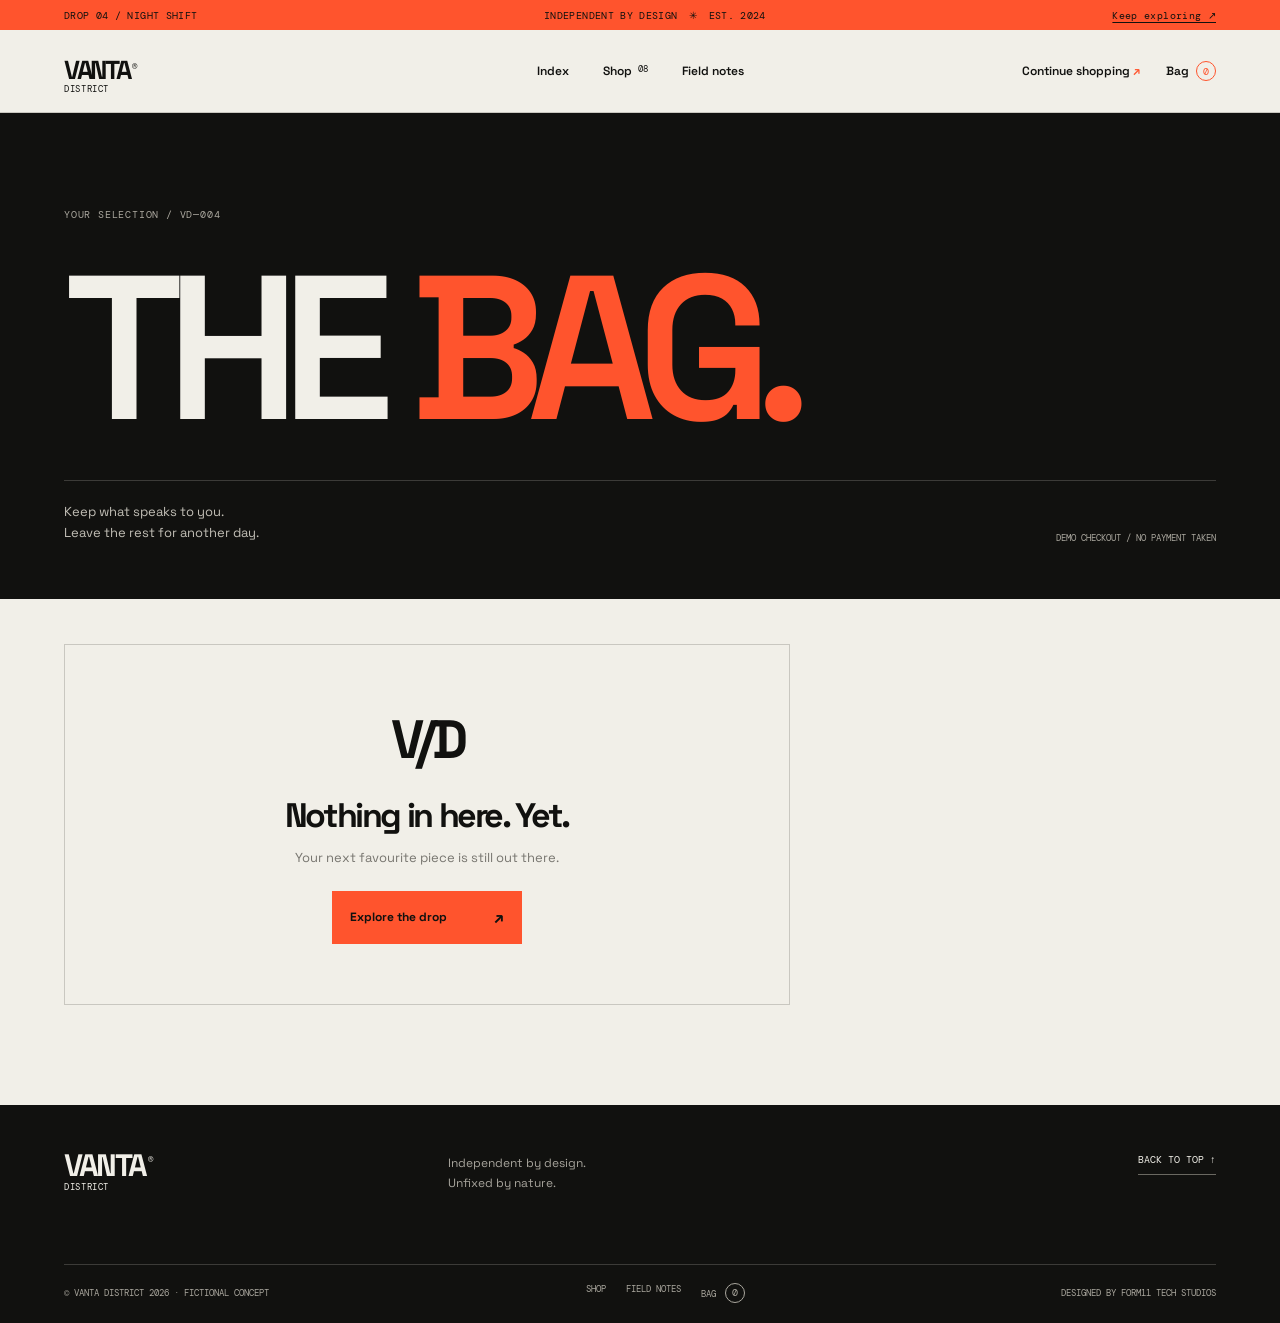
<file: bag.html>
<!doctype html><html lang="en"><head><meta charset="utf-8"><meta name="viewport" content="width=device-width, initial-scale=1"><meta name="theme-color" content="#11110f"><meta name="description" content="Review your Vanta District demo shopping bag."><title>Your Bag — VANTA DISTRICT</title><link rel="preconnect" href="https://fonts.googleapis.com"><link rel="preconnect" href="https://fonts.gstatic.com" crossorigin><link href="https://fonts.googleapis.com/css2?family=DM+Mono:wght@400;500&family=Space+Grotesk:wght@400;500;600;700&display=swap" rel="stylesheet"><link rel="stylesheet" href="styles.css"><script defer src="app.js"></script></head><body id="top" data-page="bag"><div class="announcement"><span>DROP 04 / NIGHT SHIFT</span><span>INDEPENDENT BY DESIGN <i>✳</i> EST. 2024</span><a href="shop.html">Keep exploring ↗</a></div><header class="site-header"><a class="wordmark" href="index.html">VANTA<span>®</span><b>DISTRICT</b></a><button class="menu-toggle" aria-expanded="false" aria-controls="primary-nav"><span></span><span></span><span class="sr-only">Toggle navigation</span></button><nav id="primary-nav" class="primary-nav"><a href="index.html">Index</a><a href="shop.html">Shop <sup>08</sup></a><a href="campaign.html">Field notes</a></nav><div class="header-actions"><a class="search-link" href="shop.html">Continue shopping <span>↗</span></a><a class="bag-link active" href="bag.html">Bag <span class="cart-count">0</span></a></div></header><main><section class="page-masthead bag-masthead"><p class="eyebrow">YOUR SELECTION / VD—004</p><h1>THE <em>BAG.</em></h1><div class="masthead-bottom"><p>Keep what speaks to you.<br>Leave the rest for another day.</p><span>DEMO CHECKOUT / NO PAYMENT TAKEN</span></div></section><section class="bag-layout section" data-bag-root></section></main><footer class="site-footer"><div class="footer-top"><a class="wordmark footer-wordmark" href="index.html">VANTA<span>®</span><b>DISTRICT</b></a><p>Independent by design.<br>Unfixed by nature.</p><a class="back-top" href="#top" onclick="window.scrollTo({top:0,behavior:'smooth'});return false">BACK TO TOP ↑</a></div><div class="footer-bottom"><span>© VANTA DISTRICT 2026 · FICTIONAL CONCEPT</span><div><a href="shop.html">SHOP</a><a href="campaign.html">FIELD NOTES</a><a href="bag.html">BAG <span class="cart-count">0</span></a></div><span>DESIGNED BY FORM11 TECH STUDIOS</span></div></footer></body></html>
</file>
<file: styles.css>
:root{--ink:#11110f;--bone:#f1efe8;--paper:#e7e4dc;--acid:#ff542d;--muted:#85837c;--line:rgba(241,239,232,.19);--dark-line:rgba(17,17,15,.18);--display:'Space Grotesk',Arial,sans-serif;--mono:'DM Mono',monospace;--gutter:clamp(20px,5vw,76px)}
*{box-sizing:border-box}html{scroll-behavior:smooth;scroll-padding-top:90px}body{margin:0;background:var(--bone);color:var(--ink);font-family:var(--display);-webkit-font-smoothing:antialiased}body.menu-open{overflow:hidden}a{color:inherit;text-decoration:none}button,input,select{font:inherit}button,a,input,select{ -webkit-tap-highlight-color:transparent}button{color:inherit}button:focus-visible,a:focus-visible,input:focus-visible,select:focus-visible{outline:2px solid var(--acid);outline-offset:4px}img{display:block;max-width:100%}.sr-only{position:absolute;width:1px;height:1px;padding:0;margin:-1px;overflow:hidden;clip:rect(0,0,0,0);white-space:nowrap;border:0}.announcement{height:30px;padding:0 var(--gutter);background:var(--acid);display:flex;align-items:center;justify-content:space-between;gap:16px;font:10px var(--mono);letter-spacing:.035em}.announcement i{font-style:normal;padding:0 5px}.announcement a{text-decoration:underline;text-underline-offset:3px}.site-header{height:83px;padding:0 var(--gutter);display:grid;grid-template-columns:1fr 1fr 1fr;align-items:center;background:var(--bone);position:relative;z-index:20;border-bottom:1px solid var(--dark-line)}.wordmark{display:inline-flex;align-items:flex-start;position:relative;width:max-content;font-size:26px;font-weight:700;letter-spacing:-.09em;line-height:.82}.wordmark span{font:9px var(--mono);letter-spacing:0;margin:0 5px 0 3px}.wordmark b{font:9px var(--mono);letter-spacing:.07em;position:absolute;top:23px;left:0}.primary-nav{display:flex;justify-content:center;align-items:center;gap:34px}.primary-nav a,.header-actions a{font-size:12px;font-weight:600;transition:color .25s}.primary-nav a:hover,.header-actions a:hover{color:var(--acid)}.primary-nav a.active{color:var(--acid)}.primary-nav sup{font:9px var(--mono);vertical-align:top;margin-left:3px}.header-actions{display:flex;justify-content:flex-end;align-items:center;gap:26px}.header-actions a span{color:var(--acid)}.cart-count{display:inline-flex;align-items:center;justify-content:center;min-width:20px;height:20px;margin-left:4px;padding:0 5px;border:1px solid currentColor;border-radius:50%;font:10px var(--mono)}.menu-toggle{display:none}.home-hero{height:min(790px,calc(100svh - 113px));min-height:600px;position:relative;overflow:hidden;background:#30302c;color:var(--bone)}.hero-image,.hero-shade{position:absolute;inset:0}.hero-image{background-image:url('https://images.unsplash.com/photo-1523398002811-999ca8dec234?auto=format&fit=crop&w=2200&q=90');background-position:center 42%;background-size:cover;transform:scale(1.035);animation:hero-settle 1.4s cubic-bezier(.2,.7,.2,1) both}.hero-shade{background:linear-gradient(90deg,rgba(12,12,11,.74) 0%,rgba(12,12,11,.42) 46%,rgba(12,12,11,.03) 100%),linear-gradient(0deg,rgba(12,12,11,.5),transparent 30%,rgba(12,12,11,.2))}.hero-topline,.hero-bottom{position:absolute;left:var(--gutter);right:var(--gutter);display:flex;justify-content:space-between;gap:20px;font:10px var(--mono);letter-spacing:.04em}.hero-topline{top:30px}.hero-copy{position:absolute;left:var(--gutter);top:49%;transform:translateY(-43%);max-width:780px}.eyebrow{font:10px var(--mono);letter-spacing:.08em;text-transform:uppercase}.hero-copy .eyebrow{display:flex;align-items:center;gap:10px;margin:0 0 22px}.live-dot{width:7px;height:7px;border-radius:50%;background:var(--acid);box-shadow:0 0 0 4px rgba(255,84,45,.17)}h1,h2,h3,p{margin-top:0}.hero-copy h1,.page-masthead h1,.field-hero h1{font-size:clamp(64px,10vw,150px);line-height:.81;letter-spacing:-.09em;margin:0 0 27px;font-weight:600}.hero-copy h1 em,.page-masthead h1 em,.field-hero h1 em,.section-heading h2 em,.campaign-panel h2 em,.manifesto h2 em,.newsletter h2 em,.story-intro h2 em,.field-cta h2 em{font-style:normal;color:var(--acid)}.hero-desc{max-width:340px;font-size:14px;line-height:1.65;color:rgba(241,239,232,.82);margin-bottom:25px}.button{display:inline-flex;align-items:center;justify-content:space-between;gap:45px;padding:16px 18px;min-width:190px;font-size:12px;font-weight:700;transition:background .25s,color .25s,transform .25s;border:0;cursor:pointer}.button span{font-size:16px;transition:transform .25s}.button:hover{transform:translateY(-3px)}.button:hover span{transform:translate(3px,-3px)}.button-acid{background:var(--acid);color:var(--ink)}.button-acid:hover{background:var(--bone)}.button-dark{background:var(--ink);color:var(--bone)}.button-dark:hover{background:var(--acid);color:var(--ink)}.hero-bottom{bottom:26px;align-items:end}.scroll-cue{display:flex;gap:12px;align-items:center}.scroll-cue b{font-size:18px;color:var(--acid);font-weight:400}.hero-index{position:absolute;right:var(--gutter);top:45%;font:10px var(--mono);writing-mode:vertical-rl;letter-spacing:.12em}.ticker{height:67px;background:var(--acid);display:flex;align-items:center;overflow:hidden}.ticker-track{min-width:max-content;display:flex;align-items:center;gap:30px;animation:ticker 26s linear infinite;font-size:22px;letter-spacing:-.04em;font-weight:700}.ticker-track i{font-size:19px;font-style:normal}.section{padding:100px var(--gutter)}.section-heading{display:flex;justify-content:space-between;align-items:end;margin-bottom:40px;gap:25px}.section-heading .eyebrow{margin-bottom:18px}.section-heading h2,.campaign-panel h2,.manifesto h2,.newsletter h2,.story-intro h2,.field-cta h2{font-size:clamp(48px,7vw,94px);letter-spacing:-.085em;line-height:.87;font-weight:600;margin:0}.text-link{display:inline-flex;gap:25px;align-items:center;border-bottom:1px solid currentColor;padding:0 0 9px;font-size:12px;font-weight:600;white-space:nowrap}.text-link span{color:var(--acid);transition:transform .2s}.text-link:hover span{transform:translate(4px,-3px)}.product-grid{display:grid;grid-template-columns:repeat(4,minmax(0,1fr));gap:34px 14px}.product-card{min-width:0;animation:reveal .6s both}.product-image-link{display:block;position:relative;overflow:hidden;background:#d6d3ca;aspect-ratio:3/4}.product-image-link img{width:100%;height:100%;object-fit:cover;transition:transform .7s cubic-bezier(.2,.7,.2,1),opacity .4s}.product-card:hover .product-image-link img{transform:scale(1.045)}.product-image-hit{position:absolute;inset:0;display:block}.product-image-hit img{width:100%;height:100%;object-fit:cover}.product-image-link .alt-image{position:absolute;inset:0;opacity:0}.product-card:hover .product-image-link .alt-image{opacity:1}.product-tag{position:absolute;top:12px;left:12px;background:var(--bone);padding:7px 9px;font:9px var(--mono);z-index:1}.quick-add{position:absolute;bottom:10px;left:10px;right:10px;width:calc(100% - 20px);padding:12px;background:var(--bone);border:0;display:flex;justify-content:space-between;font-size:11px;font-weight:700;cursor:pointer;transform:translateY(140%);transition:transform .3s,background .2s}.product-card:hover .quick-add,.quick-add:focus-visible{transform:translateY(0)}.quick-add:hover{background:var(--acid)}.product-info{padding-top:13px;display:grid;grid-template-columns:1fr auto;gap:6px 10px}.product-info a{font-size:13px;font-weight:600}.product-info .product-price{font:11px var(--mono);white-space:nowrap}.product-meta{grid-column:1/-1;display:flex;justify-content:space-between;color:#77756f;font:9px var(--mono);text-transform:uppercase;letter-spacing:.025em}.product-colour{display:flex;gap:4px}.colour-dot{width:9px;height:9px;border-radius:50%;border:1px solid rgba(0,0,0,.2);display:inline-block}.campaign-split{display:grid;grid-template-columns:1.05fr .95fr;min-height:670px;background:var(--paper)}.campaign-photo{min-height:560px;background-size:cover;background-position:center}.campaign-photo-one{background-image:url('https://images.unsplash.com/photo-1529139574466-a303027c1d8b?auto=format&fit=crop&w=1400&q=85')}.campaign-panel{position:relative;padding:clamp(42px,7vw,100px);display:flex;align-items:flex-start;flex-direction:column;justify-content:center;overflow:hidden}.campaign-panel .eyebrow{margin-bottom:50px;position:relative;z-index:1}.giant-index{position:absolute;right:-15px;top:35px;font-size:clamp(180px,30vw,390px);line-height:.8;font-weight:700;letter-spacing:-.13em;color:rgba(17,17,15,.045)}.campaign-panel h2{position:relative;z-index:1;margin-bottom:28px}.campaign-panel>p:not(.eyebrow){max-width:350px;font-size:13px;line-height:1.8;color:#55534d;margin-bottom:30px;position:relative;z-index:1}.panel-caption{position:absolute;bottom:24px;left:clamp(42px,7vw,100px);font:9px var(--mono);color:#77756f}.manifesto{position:relative;overflow:hidden;padding:125px var(--gutter) 90px;background:var(--ink);color:var(--bone);min-height:670px}.manifesto-mark{font-size:20px;font-weight:700;letter-spacing:-.08em;margin-bottom:75px}.manifesto-mark span{color:var(--acid);padding:0 5px}.manifesto .eyebrow{color:#aaa79e;margin-bottom:24px}.manifesto h2{font-size:clamp(75px,12vw,165px);line-height:.78}.manifesto-bottom{display:flex;justify-content:space-between;align-items:end;gap:30px;margin-top:50px;max-width:850px}.manifesto-bottom p{max-width:370px;font-size:14px;line-height:1.8;color:#aaa79e;margin:0}.manifesto-side{position:absolute;right:var(--gutter);bottom:100px;font:10px var(--mono);line-height:1.7;text-align:right;color:var(--acid)}.newsletter{padding:95px var(--gutter);display:grid;grid-template-columns:1fr 1fr auto;gap:50px;align-items:center;background:var(--acid)}.newsletter .eyebrow{margin-bottom:25px}.newsletter h2{font-size:clamp(52px,7vw,94px);margin-bottom:24px}.newsletter>div>p:last-child{font-size:13px;line-height:1.7;max-width:310px;margin:0}.newsletter-form{align-self:end;padding-bottom:6px}.newsletter-form label{font:10px var(--mono);display:block;margin-bottom:15px}.input-line{display:flex;border-bottom:1px solid var(--ink)}.input-line input{background:transparent;border:0;outline:none;min-width:0;width:100%;padding:13px 0;color:var(--ink);font-size:14px}.input-line input::placeholder{color:rgba(17,17,15,.55)}.input-line button{border:0;background:transparent;font-size:25px;padding:0 4px 0 18px;cursor:pointer}.form-message{font-size:10px;line-height:1.5;margin:12px 0 0;opacity:.72}.form-message.is-success{font-weight:700;opacity:1}.form-message.is-error{font-weight:700}.newsletter-stamp{border:1px solid var(--ink);width:90px;height:90px;display:flex;align-items:center;justify-content:center;text-align:center;font:10px/1.6 var(--mono);transform:rotate(8deg)}.site-footer{background:var(--ink);color:var(--bone);padding:48px var(--gutter) 20px}.footer-top{display:grid;grid-template-columns:1fr 1fr 1fr;align-items:start;padding-bottom:70px}.footer-wordmark{font-size:31px}.footer-wordmark b{top:28px}.footer-top p{font-size:12px;line-height:1.7;color:#a7a49c;margin:0}.back-top{justify-self:end;font:10px var(--mono);border-bottom:1px solid #6a6861;padding-bottom:8px}.footer-bottom{border-top:1px solid var(--line);padding-top:18px;display:flex;justify-content:space-between;align-items:center;gap:20px;font:9px var(--mono);color:#aaa79e}.footer-bottom>div{display:flex;gap:20px}.footer-bottom a:hover{color:var(--acid)}
/* Shop */.page-masthead{padding:95px var(--gutter) 55px;background:var(--ink);color:var(--bone)}.page-masthead .eyebrow{color:#aaa79e;margin-bottom:45px}.page-masthead h1{font-size:clamp(85px,16vw,220px);margin-bottom:48px}.masthead-bottom{display:flex;justify-content:space-between;align-items:end;gap:20px;border-top:1px solid var(--line);padding-top:20px}.masthead-bottom p{font-size:13px;line-height:1.65;margin:0;color:#c2bfb6}.masthead-bottom span{font:9px var(--mono);color:#aaa79e}.catalog{padding-top:42px}.catalog-toolbar{display:flex;justify-content:space-between;align-items:center;gap:25px;border-bottom:1px solid var(--dark-line);padding-bottom:18px;margin-bottom:25px}.filter-list{display:flex;flex-wrap:wrap;gap:8px}.filter-button{border:1px solid var(--dark-line);background:transparent;padding:10px 13px;font-size:11px;cursor:pointer;transition:background .2s,color .2s,border .2s}.filter-button span{font:9px var(--mono);margin-left:5px}.filter-button:hover,.filter-button.active{background:var(--ink);color:var(--bone);border-color:var(--ink)}.sort-label{display:flex;gap:10px;align-items:center;font:9px var(--mono);white-space:nowrap}.sort-label select{border:0;background:transparent;padding:7px 0;font:11px var(--display);cursor:pointer;max-width:170px}.catalog-grid{row-gap:40px}.catalog-count{font:10px var(--mono);color:#77756f;border-top:1px solid var(--dark-line);padding-top:18px;margin:45px 0 0}.shop-note{background:var(--acid);padding:35px var(--gutter);display:flex;justify-content:space-between;align-items:center;gap:25px}.shop-note>span{font:10px var(--mono)}.shop-note p{font-size:clamp(19px,3vw,32px);font-weight:700;letter-spacing:-.06em;line-height:.95;margin:0}.shop-note .text-link{border-color:var(--ink)}
/* Product detail */.breadcrumbs{padding:22px var(--gutter);display:flex;gap:12px;font:9px var(--mono);color:#77756f}.breadcrumbs a:hover{color:var(--acid)}.product-detail{padding:15px var(--gutter) 90px;display:grid;grid-template-columns:minmax(0,1.1fr) minmax(320px,.75fr);gap:clamp(35px,7vw,105px);align-items:start}.detail-gallery{display:grid;grid-template-columns:1fr 1fr;gap:8px}.detail-gallery img{width:100%;aspect-ratio:3/4;object-fit:cover;background:#d6d3ca}.detail-gallery img:first-child{grid-column:1/-1;aspect-ratio:4/3}.detail-info{position:sticky;top:30px;padding-top:15px}.detail-info .eyebrow{color:#77756f;margin-bottom:24px}.detail-title-row{display:flex;justify-content:space-between;align-items:start;gap:20px}.detail-title-row h1{font-size:clamp(40px,5vw,68px);line-height:.9;letter-spacing:-.08em;margin:0 0 15px}.detail-price{font:13px var(--mono);padding-top:7px;white-space:nowrap}.detail-subtitle{font:10px var(--mono);color:#77756f;margin-bottom:28px}.detail-description{font-size:13px;line-height:1.8;color:#55534d;max-width:460px;padding-bottom:24px;border-bottom:1px solid var(--dark-line)}.detail-label{font:10px var(--mono);display:block;margin:25px 0 12px}.detail-colours{display:flex;gap:9px;flex-wrap:wrap}.colour-choice{width:29px;height:29px;border-radius:50%;border:1px solid rgba(0,0,0,.22);position:relative;cursor:pointer}.colour-choice[aria-pressed="true"]:after{content:"";position:absolute;inset:-5px;border:1px solid var(--ink);border-radius:50%}.size-options{display:grid;grid-template-columns:repeat(5,1fr);gap:6px}.size-button{padding:13px 5px;border:1px solid var(--dark-line);background:transparent;font:11px var(--mono);cursor:pointer}.size-button[aria-pressed="true"],.size-button:hover{background:var(--ink);color:var(--bone)}.size-error{font-size:11px;color:#b52d18;min-height:15px;margin:8px 0 0}.quantity-row{display:flex;align-items:center;justify-content:space-between;margin:24px 0}.quantity-control{display:flex;border:1px solid var(--dark-line);align-items:center}.quantity-control button{width:38px;height:38px;border:0;background:transparent;cursor:pointer;font-size:17px}.quantity-control output{width:25px;text-align:center;font:11px var(--mono)}.add-to-bag{width:100%;border:0;display:flex;justify-content:space-between;align-items:center;background:var(--acid);padding:18px;font-size:12px;font-weight:700;cursor:pointer;transition:background .2s}.add-to-bag:hover{background:var(--ink);color:var(--bone)}.demo-note{font:9px/1.6 var(--mono);color:#77756f;margin-top:14px}.related-section{border-top:1px solid var(--dark-line);padding-top:80px}
/* Bag */.bag-layout{padding-top:45px;display:grid;grid-template-columns:minmax(0,1.4fr) minmax(280px,.65fr);gap:clamp(35px,7vw,100px);align-items:start;min-height:330px}.bag-items{border-top:1px solid var(--dark-line)}.bag-item{display:grid;grid-template-columns:130px 1fr auto;gap:20px;padding:20px 0;border-bottom:1px solid var(--dark-line)}.bag-item img{width:130px;aspect-ratio:3/4;object-fit:cover;background:#d6d3ca}.bag-item-info{display:flex;flex-direction:column;align-items:start}.bag-item-info a{font-weight:600;font-size:15px}.bag-item-info .bag-meta{font:10px/1.8 var(--mono);color:#77756f;margin-top:8px}.bag-item-controls{display:flex;align-items:center;gap:12px;margin-top:auto}.mini-quantity{display:flex;align-items:center;border:1px solid var(--dark-line)}.mini-quantity button{border:0;background:transparent;width:29px;height:28px;cursor:pointer}.mini-quantity span{font:10px var(--mono);min-width:17px;text-align:center}.remove-item{font-size:10px;text-decoration:underline;text-underline-offset:3px;background:none;border:0;cursor:pointer;color:#77756f}.bag-item-price{font:12px var(--mono);white-space:nowrap}.bag-summary{padding:25px;background:var(--paper);position:sticky;top:25px}.bag-summary h2{font-size:27px;letter-spacing:-.07em;margin:0 0 24px}.summary-line{display:flex;justify-content:space-between;gap:15px;font-size:12px;margin:14px 0}.summary-line span:last-child{font-family:var(--mono);font-size:11px}.summary-total{border-top:1px solid var(--dark-line);padding-top:18px;margin-top:20px;font-weight:700}.bag-summary .button{width:100%;margin-top:15px;min-width:0}.bag-legal{font:9px/1.7 var(--mono);color:#77756f;margin:15px 0 0}.empty-bag{padding:60px 25px;border:1px solid var(--dark-line);text-align:center}.empty-bag .empty-mark{font-size:54px;letter-spacing:-.1em;font-weight:700;margin-bottom:20px}.empty-bag h2{font-size:34px;letter-spacing:-.07em;margin-bottom:12px}.empty-bag p{font-size:13px;color:#77756f;margin-bottom:25px}.checkout-notice{padding:20px;background:#dce9d6;border-left:3px solid #496e3d;margin-bottom:25px;font-size:12px;line-height:1.7}.checkout-notice strong{display:block;margin-bottom:4px}.bag-toast{position:fixed;right:20px;bottom:20px;z-index:50;background:var(--ink);color:var(--bone);padding:16px 20px;max-width:calc(100% - 40px);font-size:12px;box-shadow:0 8px 35px #0002;animation:toast-in .25s both}
/* Campaign */.field-hero{position:relative;min-height:640px;height:min(740px,85svh);color:var(--bone);background:#292825;overflow:hidden;padding:30px var(--gutter)}.field-hero-image,.field-hero-overlay{position:absolute;inset:0}.field-hero-image{background:url('https://images.unsplash.com/photo-1529139574466-a303027c1d8b?auto=format&fit=crop&w=2200&q=90') center 38%/cover;transform:scale(1.02)}.field-hero-overlay{background:linear-gradient(90deg,rgba(12,12,11,.7),rgba(12,12,11,.1)),linear-gradient(0deg,rgba(12,12,11,.45),transparent 35%)}.field-hero>.eyebrow,.field-hero h1,.field-hero-bottom{position:relative}.field-hero>.eyebrow{margin-top:5px}.field-hero h1{margin-top:150px;font-size:clamp(55px,9vw,130px)}.field-hero-bottom{position:absolute;bottom:25px;left:var(--gutter);right:var(--gutter);display:flex;justify-content:space-between;font:10px var(--mono)}.story-intro{display:grid;grid-template-columns:.65fr 1.35fr;gap:40px}.story-intro .eyebrow{padding-top:12px}.story-intro h2{margin-bottom:35px}.story-intro>div>p:not(:first-child){max-width:680px;font-size:14px;line-height:1.9;color:#55534d}.field-image-grid{padding:0 var(--gutter) 110px;display:grid;grid-template-columns:1fr .85fr;gap:45px 20px;align-items:start}.field-figure{margin:0}.field-figure img{width:100%;object-fit:cover;background:#d6d3ca}.field-figure-tall img{aspect-ratio:4/5}.field-figure-short{margin-top:100px}.field-figure-short img{aspect-ratio:4/5}.field-figure-wide{grid-column:1/-1;width:78%;margin:0 auto}.field-figure-wide img{aspect-ratio:16/8}.field-figure figcaption{font:9px var(--mono);color:#77756f;margin-top:12px}.principles{background:var(--paper)}.principles>.eyebrow{margin-bottom:40px}.principle-row{display:grid;grid-template-columns:70px 1fr 1fr;gap:25px;align-items:start;border-top:1px solid var(--dark-line);padding:25px 0}.principle-row>span{font:10px var(--mono);color:var(--acid)}.principle-row h3{font-size:clamp(25px,3vw,40px);letter-spacing:-.06em;margin:0}.principle-row p{max-width:400px;font-size:13px;line-height:1.8;color:#55534d;margin:0}.field-cta{padding:110px var(--gutter);background:var(--ink);color:var(--bone)}.field-cta .eyebrow{margin-bottom:28px}.field-cta h2{font-size:clamp(65px,10vw,135px);margin-bottom:35px}.field-cta .button{margin-top:5px}
@keyframes hero-settle{from{transform:scale(1.12);opacity:.7}to{transform:scale(1.035);opacity:1}}@keyframes ticker{to{transform:translateX(-25%)}}@keyframes reveal{from{opacity:0;transform:translateY(15px)}to{opacity:1;transform:translateY(0)}}@keyframes toast-in{from{opacity:0;transform:translateY(10px)}to{opacity:1;transform:translateY(0)}}
@media(max-width:1000px){.product-grid{grid-template-columns:repeat(2,minmax(0,1fr));gap:30px 12px}.quick-add{transform:translateY(0)}.campaign-split{min-height:0}.campaign-photo{min-height:570px}.campaign-panel{padding:50px 35px}.panel-caption{left:35px}.newsletter{grid-template-columns:1fr 1fr}.newsletter-stamp{display:none}.product-detail{gap:35px;grid-template-columns:1fr .9fr}.detail-title-row{display:block}.detail-price{padding:0 0 14px}.bag-layout{gap:30px}.bag-item{grid-template-columns:100px 1fr auto;gap:14px}.bag-item img{width:100px}}
@media(max-width:700px){.announcement{height:28px;font-size:8px}.announcement>span:nth-child(2){display:none}.site-header{height:70px;grid-template-columns:1fr auto auto;gap:18px}.wordmark{font-size:24px}.wordmark b{top:21px}.menu-toggle{display:flex;width:35px;height:35px;border:0;background:transparent;flex-direction:column;justify-content:center;gap:5px;align-items:center;cursor:pointer;grid-column:2;grid-row:1}.menu-toggle span:not(.sr-only){display:block;width:22px;height:1px;background:var(--ink);transition:transform .2s}.menu-toggle[aria-expanded="true"] span:first-child{transform:translateY(3px) rotate(45deg)}.menu-toggle[aria-expanded="true"] span:nth-child(2){transform:translateY(-3px) rotate(-45deg)}.header-actions{grid-column:3;grid-row:1;gap:12px}.search-link{display:none}.header-actions a{font-size:11px}.primary-nav{display:none;position:absolute;top:70px;left:0;right:0;background:var(--bone);padding:24px var(--gutter) 30px;align-items:flex-start;flex-direction:column;gap:22px;border-bottom:1px solid var(--dark-line)}.primary-nav.is-open{display:flex}.primary-nav a{font-size:22px}.home-hero{height:calc(86svh - 98px);min-height:570px;max-height:740px}.hero-image{background-position:58% center}.hero-shade{background:linear-gradient(90deg,rgba(12,12,11,.66),rgba(12,12,11,.15)),linear-gradient(0deg,rgba(12,12,11,.5),transparent 45%)}.hero-topline{top:22px;font-size:8px}.hero-topline span:nth-child(2){display:none}.hero-copy{top:47%;right:var(--gutter)}.hero-copy h1{font-size:clamp(65px,15vw,100px)}.hero-desc{max-width:290px;font-size:13px}.hero-bottom{bottom:20px;font-size:8px}.hero-bottom>span:nth-child(2){display:none}.hero-index{display:none}.ticker{height:53px}.ticker-track{font-size:17px;gap:20px}.section{padding:70px var(--gutter)}.section-heading{align-items:start;flex-direction:column;margin-bottom:28px}.section-heading h2{font-size:clamp(48px,11vw,75px)}.section-heading .text-link{align-self:flex-start}.product-grid{gap:28px 10px}.product-info a{font-size:12px}.product-info .product-price{font-size:10px}.product-meta{font-size:8px}.product-tag{top:8px;left:8px;font-size:8px;padding:6px}.quick-add{left:7px;right:7px;bottom:7px;width:calc(100% - 14px);padding:10px;font-size:10px}.campaign-split{grid-template-columns:1fr}.campaign-photo{min-height:440px}.campaign-panel{min-height:470px;padding:55px var(--gutter)}.campaign-panel .eyebrow{margin-bottom:35px}.campaign-panel h2{font-size:clamp(52px,11vw,80px)}.panel-caption{left:var(--gutter)}.manifesto{padding-top:80px;padding-bottom:75px;min-height:600px}.manifesto-mark{margin-bottom:65px}.manifesto h2{font-size:clamp(78px,15vw,120px)}.manifesto-bottom{align-items:start;flex-direction:column;margin-top:38px}.manifesto-side{bottom:25px;font-size:8px}.newsletter{grid-template-columns:1fr;padding:70px var(--gutter);gap:35px}.newsletter h2{font-size:65px}.newsletter-form{width:100%}.footer-top{grid-template-columns:1fr auto;gap:28px;padding-bottom:45px}.footer-top p{grid-column:1;grid-row:2}.back-top{grid-column:2;grid-row:1}.footer-bottom{align-items:flex-start;flex-direction:column;font-size:8px;gap:15px}.footer-bottom>div{gap:17px}.page-masthead{padding-top:75px;padding-bottom:35px}.page-masthead .eyebrow{margin-bottom:45px}.page-masthead h1{font-size:clamp(75px,17vw,120px);margin-bottom:40px}.masthead-bottom{align-items:start;flex-direction:column;gap:15px}.catalog{padding-top:25px}.catalog-toolbar{align-items:flex-start;flex-direction:column;gap:18px}.filter-list{gap:6px}.filter-button{padding:9px 10px;font-size:10px}.sort-label{width:100%;justify-content:space-between}.sort-label select{max-width:none}.shop-note{align-items:flex-start;flex-direction:column;gap:20px}.shop-note p{font-size:27px}.breadcrumbs{padding-top:17px;padding-bottom:17px;font-size:8px}.product-detail{grid-template-columns:1fr;padding:5px var(--gutter) 65px;gap:20px}.detail-gallery{gap:6px}.detail-gallery img:first-child{aspect-ratio:4/3}.detail-info{position:static;padding-top:22px}.detail-title-row{display:flex}.detail-title-row h1{font-size:clamp(38px,9vw,58px)}.detail-price{padding:5px 0 0}.detail-description{font-size:12px}.related-section{padding-top:60px}.bag-layout{grid-template-columns:1fr;padding-top:35px;gap:35px}.bag-item{grid-template-columns:82px minmax(0,1fr) auto;gap:12px}.bag-item img{width:82px}.bag-item-info a{font-size:12px}.bag-item-info .bag-meta{font-size:9px}.bag-item-price{font-size:10px}.bag-item-controls{gap:8px;flex-wrap:wrap}.mini-quantity button{width:24px;height:25px}.remove-item{font-size:9px}.bag-summary{position:static;padding:22px}.field-hero{height:76svh;min-height:550px;padding-top:22px}.field-hero-image{background-position:58% center}.field-hero h1{font-size:clamp(52px,11vw,83px);margin-top:160px}.field-hero-bottom{font-size:8px;gap:15px}.field-hero-bottom span:last-child{text-align:right}.story-intro{grid-template-columns:1fr;gap:25px}.story-intro h2{font-size:clamp(50px,11vw,76px)}.story-intro>div>p:not(:first-child){font-size:13px}.field-image-grid{padding:0 var(--gutter) 70px;gap:35px 10px}.field-figure-short{margin-top:70px}.field-figure-wide{width:100%}.principle-row{grid-template-columns:28px 1fr;gap:12px;padding:22px 0}.principle-row h3{font-size:29px}.principle-row p{grid-column:2;font-size:12px}.field-cta{padding-top:80px;padding-bottom:80px}.field-cta h2{font-size:clamp(62px,13vw,95px)}}
@media(max-width:380px){.header-actions{gap:7px}.header-actions a{font-size:10px}.wordmark{font-size:22px}.product-info{grid-template-columns:1fr}.product-info .product-price{grid-row:2}.product-meta{grid-column:1}.detail-title-row{display:block}.detail-price{padding-top:0}.bag-item{grid-template-columns:70px minmax(0,1fr);}.bag-item img{width:70px}.bag-item-price{grid-column:2;grid-row:1;justify-self:start;margin-top:5px}.bag-item-info{grid-column:2}.bag-item-controls{margin-top:12px}}
@media(prefers-reduced-motion:reduce){*,*::before,*::after{scroll-behavior:auto!important;animation-duration:.01ms!important;animation-iteration-count:1!important;transition-duration:.01ms!important}}
</file>
